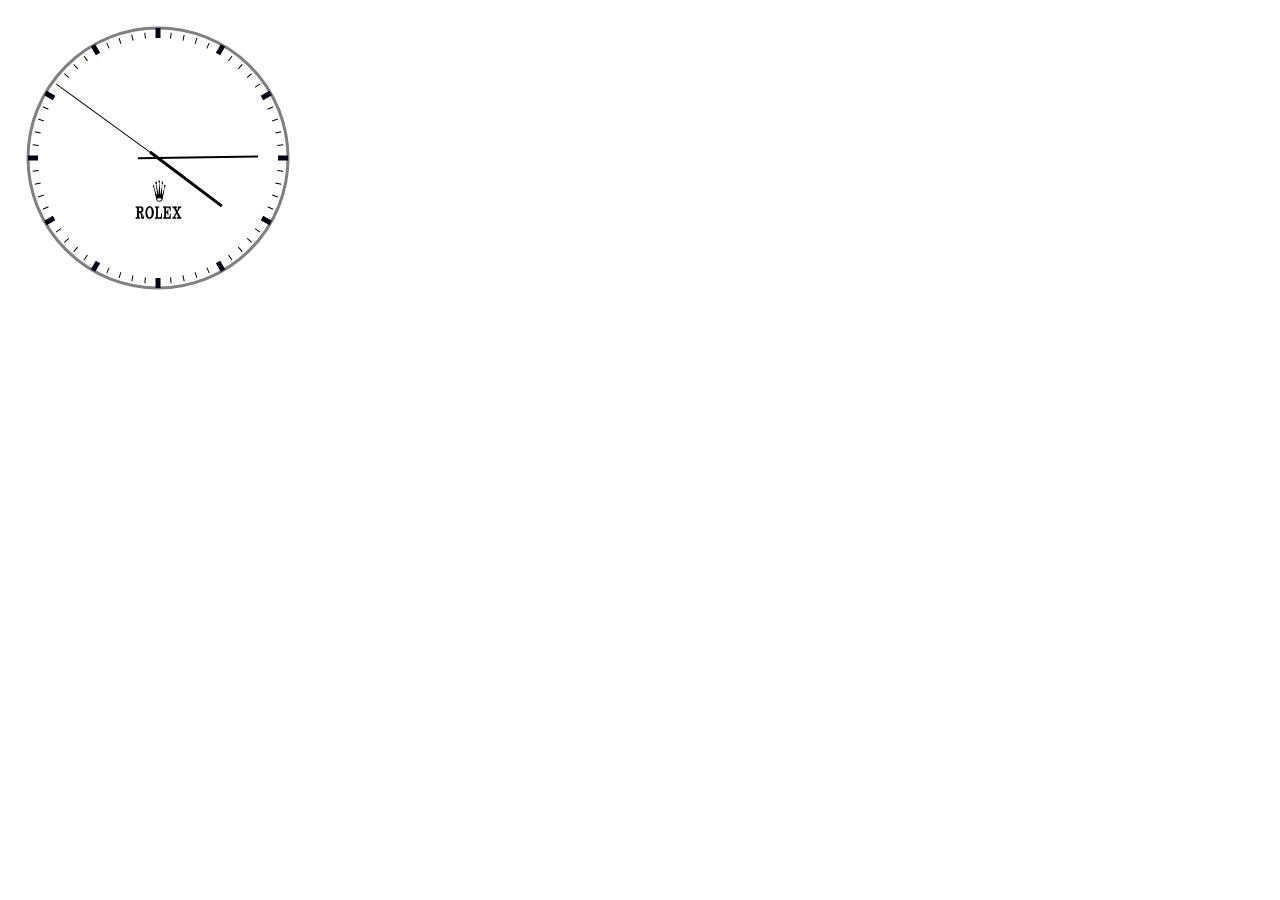
<file: LaoLiShi.html>
﻿<!DOCTYPE html>
<html>
<head>
    <meta charset="UTF-8">
    <title></title>
</head>
<body>
<div class="box">
    <canvas id="canvas" width="300px" height="300px"></canvas>
</div>
<script type="text/javascript">
    var canvas = document.getElementById("canvas");
    var ctx = canvas.getContext('2d');
    ctx.globalCompositeOperation='destination-over';//设置图形的组合方式是destination-over，即为原有图形之下绘制图形，主要为了后面加入劳力士的图片
    run();
    setInterval(run,1000);//setInterval方法用于设置动画的时间间隔，1000即为一秒
    function run(){
        var time = new Date();//获取现在时间
        var sec = time.getSeconds();//获取秒
        var min = time.getMinutes();//获取分钟
        var hour = time.getHours();//获取小时
        hour = hour>12 ? hour-12 : hour;
        ctx.clearRect(0,0,300,300);//清除画布
        ctx.save();
        ctx.translate(150,150);//x平移+150,y平移+150
        for(var i=0; i<60; i++){//绘制时间间隔，每隔5个绘制大的，其他绘制小的
            if(i%5 == 0){
                ctx.beginPath();
                ctx.moveTo(0,120);
                ctx.lineTo(0,130);
                ctx.lineWidth = 5;
                ctx.strokeStyle = "#000010";
                ctx.stroke();
                ctx.rotate(Math.PI/30);
            }else{
                ctx.beginPath();
                ctx.moveTo(0,120);
                ctx.lineTo(0,126);
                ctx.lineWidth = 1;
                ctx.strokeStyle = "#000000";
                ctx.stroke();
                ctx.rotate(Math.PI/30);
            }

        }
        ctx.restore();
        //加入劳力士图标
        ctx.save();
        var image= new Image();
        image.src="image/lls.jpg";
        image.onload = function () {
            drawImg(ctx,image);
        };
        ctx.restore();
        //秒针
        ctx.save();
        ctx.translate(150,150);
        ctx.rotate(sec*Math.PI/30);//每一秒旋转6度
        ctx.beginPath();
        ctx.moveTo(0,30);
        ctx.lineTo(0,-120);
        ctx.lineWidth = 1;
        ctx.strokeStyle = "black";
        ctx.stroke();
        ctx.restore();
        //分针
        ctx.save();
        ctx.translate(150,150);
        ctx.rotate(sec*Math.PI/1800 + min*Math.PI/30);//每一秒再分60分，秒针走一刻度，分针要走1/60刻度,sec*(6*Math.PI/180)/60
        ctx.beginPath();
        ctx.moveTo(0,20);
        ctx.lineTo(0,-100);
        ctx.lineWidth = 2;
        ctx.strokeStyle = "black";
        ctx.stroke();
        ctx.restore();
        //时针
        ctx.save();
        ctx.translate(150,150);
        ctx.rotate(min*Math.PI/360 + hour*Math.PI/6);//每一小时走过5个刻度线,60分钟,30deg，分成60份,30deg/60
        ctx.beginPath();
        ctx.moveTo(0,10);
        ctx.lineTo(0,-80);
        ctx.lineWidth = 3;
        ctx.strokeStyle = "black";
        ctx.stroke();
        ctx.restore();
        //给时钟加入灰色边框
        ctx.save();
        ctx.beginPath();
        ctx.lineWidth=3;
        ctx.strokeStyle="gray"
        ctx.arc(150,150,130,0,Math.PI*2,true);
        ctx.stroke();
        ctx.restore();
    }
    function drawImg(context,image) {
        context.drawImage(image,111,170,80,45);
    }
</script>
</body>
</html>
</file>
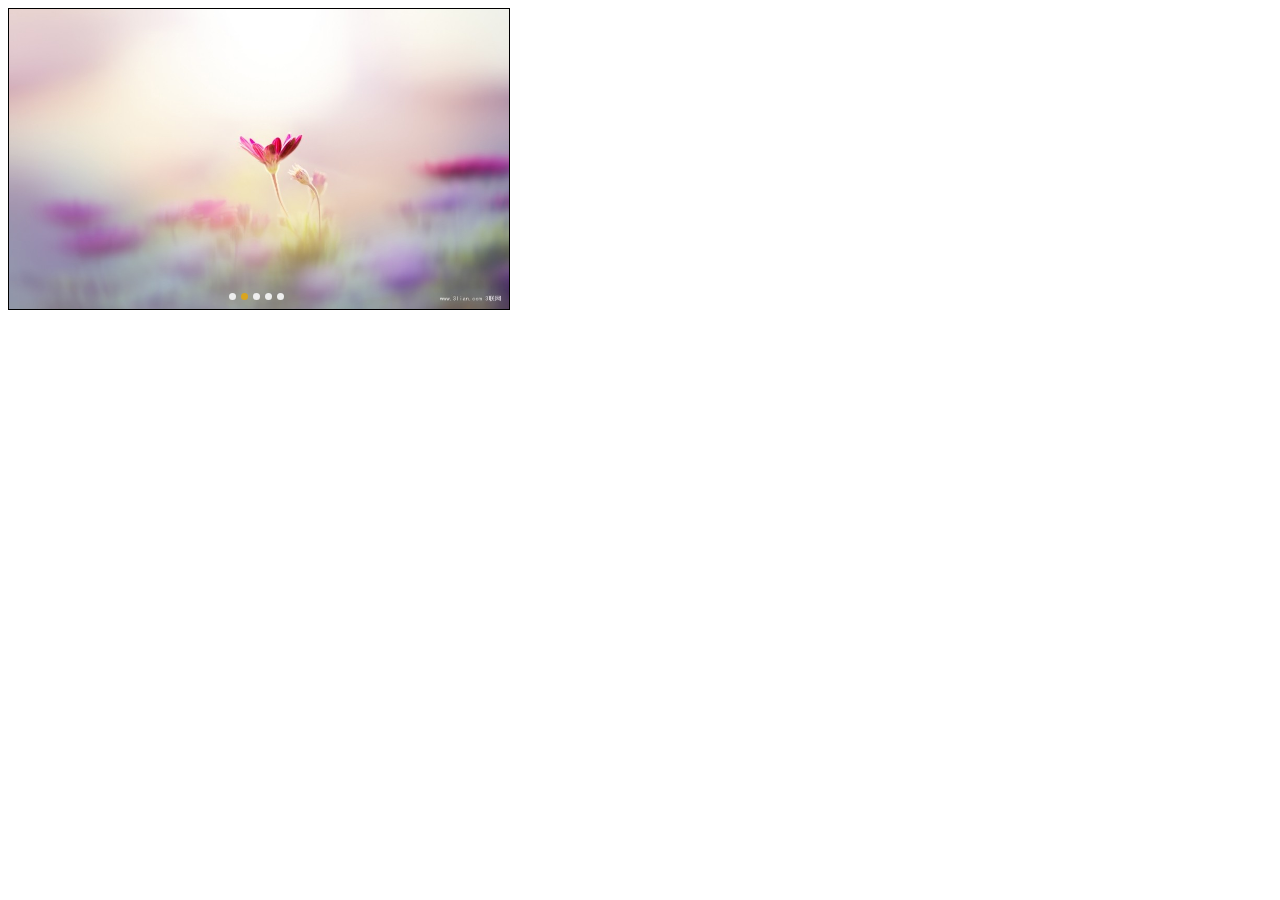
<file: picture-carousel.html>
<!DOCTYPE html>
<html lang="en">
<head>
    <meta charset="UTF-8">
    <title>Title</title>
    <link href="css/picture-carousel.css" rel="stylesheet" type="text/css">
    <script src="js/picture-carousel.js" type="text/javascript"></script>
</head>
<body>
    <div id="container">
        <div id="list">
            <img src="image/1.jpg">
            <img src="image/2.jpg">
            <img src="image/3.jpg">
            <img src="image/4.jpg">
            <img src="image/5.jpg">
        </div>
        <div id="buttons">
            <span index="1" ></span>
            <span index="2" ></span>
            <span index="3"></span>
            <span index="4"></span>
            <span index="5"></span>
        </div>
        <a href="javascript:;" id="next" class="arrow">&gt;</a>
        <a href="javascript:;" id="prev" class="arrow">&lt;</a>
    </div>

</body>
</html>
</file>
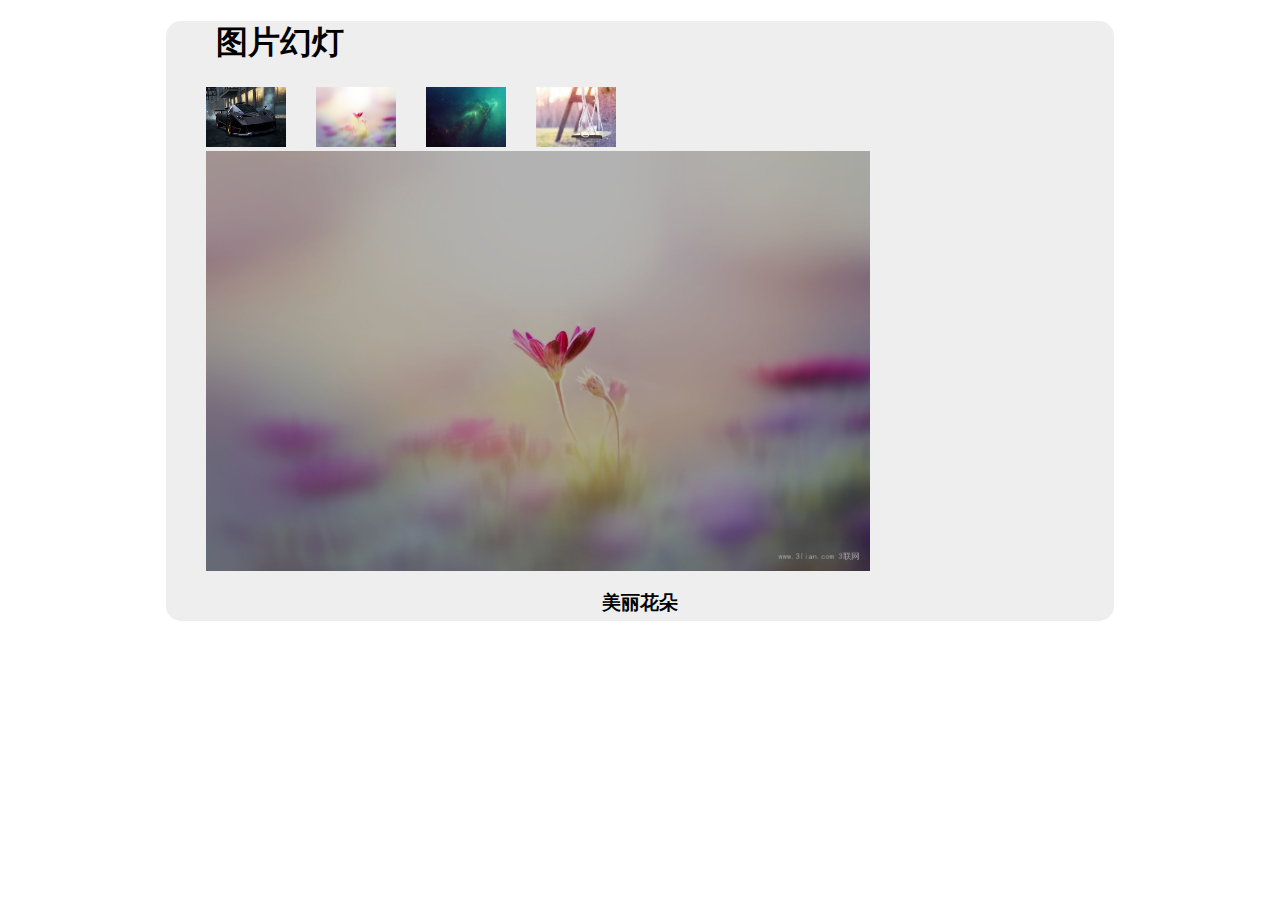
<file: snapshots.html>
<!DOCTYPE html>
<html lang="en">
<head>
    <meta charset="UTF-8">
    <title>Title</title>
    <style>
        *{
            list-style: none;
            font-family: "Helvetica Neue", Helvetica, Arial, sans-serif;
        }
        .container{
            width: 75%;
            height: 600px;
            margin: 20px auto;
            background-color:#EEE;
            border-radius: 15px;
        }
        #title{
            margin-left: 50px;
        }
        a{
            text-decoration: none;
            color: #c0a16b;
        }

        #picture{
            width: 70%;
            height: 420px;
            clear:both;
            display: block;
            margin-top: 50px;
            margin-left: 40px;
            filter: brightness(70%);
            transition: filter 1s linear;
            cursor: pointer;
          }
        #picture:hover{
            filter: brightness(100%);
            transition: filter 1s linear;
        }
        .smallpic{
            width: 80px;
            height: 60px;
        }
        li{
            float: left;
            margin-right: 30px;
        }
        .pic_text{
            text-align: center ;
        }
    </style>
    <script>
        window.onload = prepareGallery;
        function prepareGallery() {
            if(!document.getElementsByTagName) return false;
            if(!document.getElementById) return false;
            if(!document.getElementById("picture")) return false;
            var myul = document.getElementById("imageul");
            var alink = document.getElementsByTagName("a");
            for(var i=0;i<alink.length;i++){
                alink[i].onclick = function () {
                    return changeImg(this)? false:true;
                }
            }
        }
        function changeImg(myPic) {
            var source = myPic.getAttribute("href");
            var title = myPic.getAttribute("title");
            var myimg = document.getElementById("picture");
            myimg.setAttribute("src",source);
            p.innerHTML = title;
            return true;
        }
    </script>
</head>

<body>
    <div class="container">
        <h1 id="title">图片幻灯</h1>
        <ul id="imageul">
            <li><a href="image/car.jpg" title="炫酷跑车" ><img class="smallpic" src="image/car.jpg"></a></li>
            <li><a href="image/flower.jpg" title="美丽花朵" ><img class="smallpic" src="image/flower.jpg"></a></li>
            <li><a href="image/sky.jpg" title="浩瀚星空"  ><img class="smallpic" src="image/sky.jpg"></a></li>
            <li><a href="image/nature.jpg" title="清新自然" ><img class="smallpic" src="image/nature.jpg"></a></li>
        </ul>
        <img id="picture" src="image/flower.jpg">
        <div class="pic_text">
            <h3 id="p">美丽花朵</h3>
        </div>
    </div>
</body>
</html>
</file>
<file: css/picture-carousel.css>
/*
created by ZhiQiang Gan
date:2017/04/10
*/

#container{
    font-family: sans-serif;
    width: 500px;
    height: 300px;
    position: relative;
    overflow:hidden;
    border: 1px solid #000;
}
#container:hover .arrow{
    display: block;
}

div#list img{
    width: 500px;
    height: 300px;
    float: left;
}

#list{
    width: 2500px;
    height: 300px;
    position: absolute;
    z-index: 1;
    transition: transform 300ms;
    -webkit-transition: transform 600ms;
}
#buttons{width: auto;
    height: 10px;
    position: absolute;
    z-index: 2;
    bottom: 2%;
    left: 50%;
    transform: translateX(-50%);
    text-align: center;
}
#buttons span{
    width: 7px;
    height: 7px;
    cursor: pointer;
    margin-right:5px;
    background-color: #eee;
    float: left;
    border-radius: 50%;
}
#buttons .on{
    background-color: #DAA520;
}
a.arrow{
    width: 30px;
    height:30px;
    text-align:center;
    text-decoration: none;
    color: #fff;
    position: absolute;
    font-size: 20px;
    cursor: pointer;
    font-weight: bold;
    display: none;
    top: 45%;
    background-color:rgba(20,20,20,.3);
    z-index: 2;
}
a.arrow:hover{
    background-color: rgba(20,20,20,0.7)
}
#prev{
    left: 20px;
}
#next{
    right: 20px;
}
</file>
